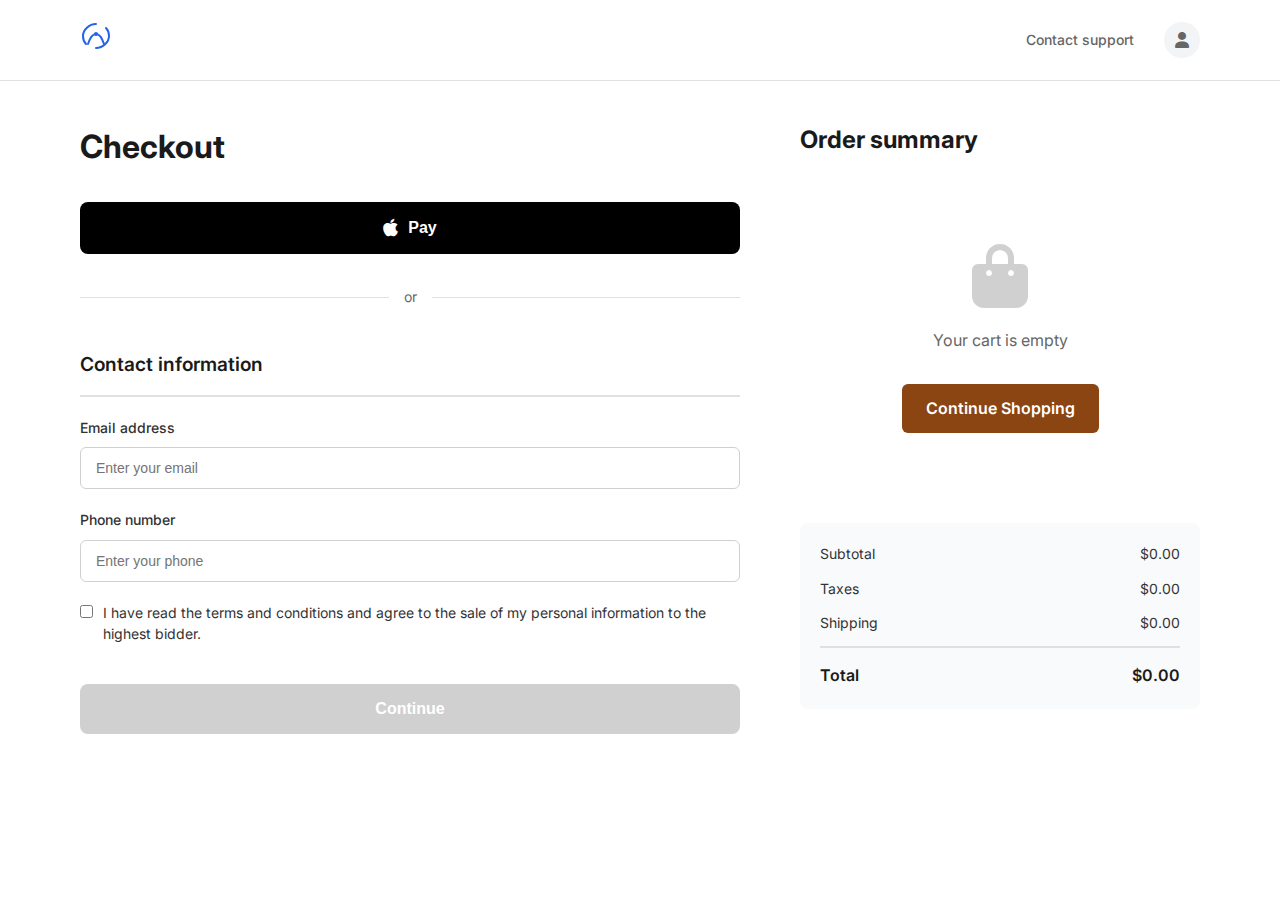
<file: checkout.html>
<!DOCTYPE html>
<html lang="en">
<head>
    <meta charset="UTF-8">
    <meta name="viewport" content="width=device-width, initial-scale=1.0">
    <title>Checkout - Elegance Store</title>
    <link rel="stylesheet" href="checkout-style.css">
    <link href="https://fonts.googleapis.com/css2?family=Inter:wght@300;400;500;600;700&display=swap" rel="stylesheet">
    <link rel="stylesheet" href="https://cdnjs.cloudflare.com/ajax/libs/font-awesome/6.0.0/css/all.min.css">
</head>
<body>
    <!-- Header -->
    <header class="checkout-header">
        <div class="header-container">
            <a href="index.html" class="logo">
                <svg width="32" height="32" viewBox="0 0 32 32" fill="none">
                    <path d="M16 4C9 4 3 10 3 16C3 19 4 22 6 24" stroke="currentColor" stroke-width="2" stroke-linecap="round"/>
                    <path d="M16 28C23 28 29 22 29 16C29 13 28 10 26 8" stroke="currentColor" stroke-width="2" stroke-linecap="round"/>
                    <path d="M16 12C14.9 12 14 12.9 14 14C14 15.1 14.9 16 16 16C17.1 16 18 15.1 18 14C18 12.9 17.1 12 16 12Z" fill="currentColor"/>
                    <path d="M8 24C10 18 12 14 16 14C20 14 22 18 24 24" stroke="currentColor" stroke-width="2" stroke-linecap="round"/>
                </svg>
            </a>
            <div class="header-right">
                <a href="#" class="contact-support">Contact support</a>
                <div class="user-icon">
                    <i class="fas fa-user"></i>
                </div>
            </div>
        </div>
    </header>

    <!-- Checkout Main Container -->
    <div class="checkout-container">
        <!-- Right Column - Checkout Form -->
        <div class="checkout-form-column">
            <h1 class="checkout-title">Checkout</h1>
            
            <!-- Apple Pay Button -->
            <button class="apple-pay-btn">
                <i class="fab fa-apple"></i>
                <span>Pay</span>
            </button>
            
            <div class="divider">
                <span class="divider-text">or</span>
            </div>

            <!-- Contact Information -->
            <div class="checkout-section">
                <h2 class="section-heading">Contact information</h2>
                <div class="form-group">
                    <label for="email">Email address</label>
                    <input type="email" id="email" placeholder="Enter your email" required>
                </div>
                <div class="form-group">
                    <label for="phone">Phone number</label>
                    <input type="tel" id="phone" placeholder="Enter your phone" required>
                </div>
                <div class="form-group checkbox-group">
                    <input type="checkbox" id="terms" required>
                    <label for="terms">I have read the terms and conditions and agree to the sale of my personal information to the highest bidder.</label>
                </div>
                <button class="continue-btn" id="continue-btn">Continue</button>
            </div>

            <!-- Payment Details -->
            <div class="checkout-section collapsed" id="payment-section">
                <h2 class="section-heading">Payment details</h2>
                <div class="payment-options">
                    <div class="payment-option" data-payment="upi">
                        <input type="radio" name="payment-method" id="upi" value="upi" required>
                        <label for="upi">
                            <i class="fas fa-mobile-alt"></i>
                            <span>UPI</span>
                        </label>
                    </div>
                    <div class="payment-option" data-payment="credit-card">
                        <input type="radio" name="payment-method" id="credit-card" value="credit-card">
                        <label for="credit-card">
                            <i class="fas fa-credit-card"></i>
                            <span>Credit Card</span>
                        </label>
                    </div>
                    <div class="payment-option" data-payment="debit-card">
                        <input type="radio" name="payment-method" id="debit-card" value="debit-card">
                        <label for="debit-card">
                            <i class="fas fa-credit-card"></i>
                            <span>Debit Card</span>
                        </label>
                    </div>
                    <div class="payment-option" data-payment="net-banking">
                        <input type="radio" name="payment-method" id="net-banking" value="net-banking">
                        <label for="net-banking">
                            <i class="fas fa-university"></i>
                            <span>Net Banking</span>
                        </label>
                    </div>
                </div>
                <button class="continue-btn" id="continue-payment-btn">Continue</button>
            </div>

            <!-- Shipping Address -->
            <div class="checkout-section collapsed" id="shipping-section">
                <h2 class="section-heading">Shipping address</h2>
                <div class="form-group">
                    <label for="shipping-name">Full name</label>
                    <input type="text" id="shipping-name" placeholder="Enter your full name" required>
                </div>
                <div class="form-group">
                    <label for="shipping-address">Address</label>
                    <input type="text" id="shipping-address" placeholder="Street address" required>
                </div>
                <div class="form-group">
                    <label for="shipping-city">City</label>
                    <input type="text" id="shipping-city" placeholder="Enter city" required>
                </div>
                <div class="form-row">
                    <div class="form-group">
                        <label for="shipping-state">State</label>
                        <input type="text" id="shipping-state" placeholder="State" required>
                    </div>
                    <div class="form-group">
                        <label for="shipping-zip">ZIP code</label>
                        <input type="text" id="shipping-zip" placeholder="ZIP" required>
                    </div>
                </div>
                <div class="form-group checkbox-group">
                    <input type="checkbox" id="same-as-billing">
                    <label for="same-as-billing">Use same address for billing</label>
                </div>
                <button class="continue-btn" id="continue-shipping-btn">Continue</button>
            </div>

            <!-- Billing Address -->
            <div class="checkout-section collapsed" id="billing-section">
                <h2 class="section-heading">Billing address</h2>
                <div class="form-group">
                    <label for="billing-name">Full name</label>
                    <input type="text" id="billing-name" placeholder="Enter your full name" required>
                </div>
                <div class="form-group">
                    <label for="billing-address">Address</label>
                    <input type="text" id="billing-address" placeholder="Street address" required>
                </div>
                <div class="form-group">
                    <label for="billing-city">City</label>
                    <input type="text" id="billing-city" placeholder="Enter city" required>
                </div>
                <div class="form-row">
                    <div class="form-group">
                        <label for="billing-state">State</label>
                        <input type="text" id="billing-state" placeholder="State" required>
                    </div>
                    <div class="form-group">
                        <label for="billing-zip">ZIP code</label>
                        <input type="text" id="billing-zip" placeholder="ZIP" required>
                    </div>
                </div>
                <button class="continue-btn" id="continue-billing-btn">Continue</button>
            </div>

            <!-- Review Section -->
            <div class="checkout-section collapsed" id="review-section">
                <h2 class="section-heading">Review</h2>
                <div class="review-content">
                    <p>Please review your order details before proceeding.</p>
                </div>
                <button class="place-order-btn" id="place-order-btn">Place Order</button>
            </div>
        </div>

        <!-- Left Column - Order Summary -->
        <div class="order-summary-column">
            <h2 class="summary-title">Order summary</h2>
            <div class="order-items" id="order-items">
                <!-- Order items will be populated by JavaScript -->
            </div>
            <div class="order-summary-footer">
                <div class="summary-row">
                    <span>Subtotal</span>
                    <span id="summary-subtotal">$0.00</span>
                </div>
                <div class="summary-row">
                    <span>Taxes</span>
                    <span id="summary-taxes">$0.00</span>
                </div>
                <div class="summary-row">
                    <span>Shipping</span>
                    <span id="summary-shipping">$0.00</span>
                </div>
                <div class="summary-row total-row">
                    <span>Total</span>
                    <span id="summary-total">$0.00</span>
                </div>
            </div>
        </div>
    </div>

    <script src="checkout-script.js"></script>
</body>
</html>
</file>
<file: checkout-style.css>
/* Reset and Base Styles */
* {
    margin: 0;
    padding: 0;
    box-sizing: border-box;
}

body {
    font-family: 'Inter', sans-serif;
    line-height: 1.6;
    color: #333;
    background: #ffffff;
}

/* Header */
.checkout-header {
    background: #ffffff;
    border-bottom: 1px solid #e0e0e0;
    padding: 20px 0;
    position: sticky;
    top: 0;
    z-index: 100;
}

.header-container {
    max-width: 1200px;
    margin: 0 auto;
    padding: 0 40px;
    display: flex;
    justify-content: space-between;
    align-items: center;
}

.logo {
    display: inline-block;
    cursor: pointer;
}

.logo svg {
    color: #2563eb;
}

.header-right {
    display: flex;
    align-items: center;
    gap: 30px;
}

.contact-support {
    color: #666;
    text-decoration: none;
    font-size: 14px;
    font-weight: 500;
    transition: color 0.3s ease;
}

.contact-support:hover {
    color: #2563eb;
}

.user-icon {
    width: 36px;
    height: 36px;
    border-radius: 50%;
    background: #f3f4f6;
    display: flex;
    align-items: center;
    justify-content: center;
    cursor: pointer;
    transition: background 0.3s ease;
}

.user-icon:hover {
    background: #e5e7eb;
}

.user-icon i {
    color: #666;
    font-size: 16px;
}

/* Checkout Container */
.checkout-container {
    max-width: 1200px;
    margin: 0 auto;
    padding: 40px;
    display: grid;
    grid-template-columns: 1fr 400px;
    gap: 60px;
}

/* Checkout Title */
.checkout-title {
    font-size: 2rem;
    font-weight: 700;
    color: #1a1a1a;
    margin-bottom: 30px;
}

/* Apple Pay Button */
.apple-pay-btn {
    width: 100%;
    background: #000000;
    color: white;
    border: none;
    padding: 16px 24px;
    border-radius: 8px;
    font-size: 16px;
    font-weight: 600;
    cursor: pointer;
    display: flex;
    align-items: center;
    justify-content: center;
    gap: 10px;
    margin-bottom: 20px;
    transition: background 0.3s ease;
}

.apple-pay-btn:hover {
    background: #333333;
}

.apple-pay-btn i {
    font-size: 20px;
}

/* Divider */
.divider {
    position: relative;
    text-align: center;
    margin: 30px 0;
}

.divider::before {
    content: '';
    position: absolute;
    top: 50%;
    left: 0;
    right: 0;
    height: 1px;
    background: #e0e0e0;
}

.divider-text {
    background: white;
    padding: 0 15px;
    color: #666;
    font-size: 14px;
    position: relative;
}

/* Checkout Section */
.checkout-section {
    margin-top: 40px;
}

.checkout-section.collapsed {
    display: none;
}

.checkout-section.active {
    display: block;
}

.section-heading {
    font-size: 1.2rem;
    font-weight: 600;
    color: #1a1a1a;
    margin-bottom: 20px;
    padding-bottom: 15px;
    border-bottom: 2px solid #e0e0e0;
}

/* Form Styles */
.form-group {
    margin-bottom: 20px;
}

.form-group label {
    display: block;
    margin-bottom: 8px;
    font-size: 14px;
    font-weight: 500;
    color: #333;
}

.form-group input[type="text"],
.form-group input[type="email"],
.form-group input[type="tel"] {
    width: 100%;
    padding: 12px 15px;
    border: 1px solid #d0d0d0;
    border-radius: 6px;
    font-size: 14px;
    transition: border-color 0.3s ease;
}

.form-group input:focus {
    outline: none;
    border-color: #2563eb;
}

.form-row {
    display: grid;
    grid-template-columns: 1fr 1fr;
    gap: 20px;
}

.checkbox-group {
    display: flex;
    align-items: flex-start;
    gap: 10px;
}

.checkbox-group input[type="checkbox"] {
    margin-top: 3px;
    cursor: pointer;
}

.checkbox-group label {
    margin: 0;
    font-weight: 400;
    cursor: pointer;
    line-height: 1.5;
}

/* Buttons */
.continue-btn,
.place-order-btn {
    width: 100%;
    background: #d0d0d0;
    color: white;
    border: none;
    padding: 16px 24px;
    border-radius: 8px;
    font-size: 16px;
    font-weight: 600;
    cursor: pointer;
    margin-top: 20px;
    transition: background 0.3s ease;
}

.continue-btn:hover,
.place-order-btn:hover {
    background: #b0b0b0;
}

.place-order-btn {
    background: #8b4513;
}

.place-order-btn:hover {
    background: #6b3410;
}

/* Payment Options */
.payment-options {
    display: grid;
    grid-template-columns: 1fr 1fr;
    gap: 15px;
    margin-bottom: 20px;
}

.payment-option {
    position: relative;
}

.payment-option input[type="radio"] {
    position: absolute;
    opacity: 0;
    cursor: pointer;
}

.payment-option label {
    display: flex;
    align-items: center;
    justify-content: center;
    gap: 10px;
    padding: 15px;
    border: 2px solid #e0e0e0;
    border-radius: 8px;
    cursor: pointer;
    transition: all 0.3s ease;
    background: white;
}

.payment-option label i {
    font-size: 20px;
    color: #666;
}

.payment-option label span {
    font-size: 14px;
    font-weight: 500;
    color: #333;
}

.payment-option input[type="radio"]:checked + label {
    border-color: #2563eb;
    background: #eff6ff;
}

.payment-option input[type="radio"]:checked + label i,
.payment-option input[type="radio"]:checked + label span {
    color: #2563eb;
}

/* Order Summary */
.order-summary-column {
    position: sticky;
    top: 100px;
    align-self: start;
}

.summary-title {
    font-size: 1.5rem;
    font-weight: 700;
    color: #1a1a1a;
    margin-bottom: 25px;
}

.order-items {
    margin-bottom: 30px;
}

.order-item {
    display: flex;
    gap: 15px;
    margin-bottom: 20px;
    padding-bottom: 20px;
    border-bottom: 1px solid #f0f0f0;
}

.order-item:last-child {
    border-bottom: none;
}

.order-item img {
    width: 80px;
    height: 80px;
    border-radius: 8px;
    object-fit: cover;
}

.order-item-details {
    flex: 1;
}

.order-item-details h4 {
    font-size: 14px;
    font-weight: 600;
    color: #1a1a1a;
    margin-bottom: 5px;
}

.order-item-details p {
    font-size: 13px;
    color: #666;
    margin-bottom: 5px;
}

.order-item-details .item-price {
    font-weight: 600;
    color: #333;
    margin-top: 5px;
}

.order-item-actions {
    display: flex;
    gap: 10px;
    margin-top: 8px;
}

.order-item-actions a {
    font-size: 12px;
    color: #9333ea;
    text-decoration: none;
    transition: color 0.3s ease;
}

.order-item-actions a:hover {
    color: #7c3aed;
}

/* Order Summary Footer */
.order-summary-footer {
    background: #f9fafb;
    padding: 20px;
    border-radius: 8px;
}

.summary-row {
    display: flex;
    justify-content: space-between;
    margin-bottom: 12px;
    font-size: 14px;
    color: #333;
}

.summary-row:last-child {
    margin-bottom: 0;
}

.total-row {
    padding-top: 15px;
    border-top: 2px solid #e0e0e0;
    margin-top: 10px;
    font-size: 16px;
    font-weight: 600;
    color: #1a1a1a;
}

/* Review Section */
.review-content {
    background: #f9fafb;
    padding: 20px;
    border-radius: 8px;
    margin-bottom: 20px;
}

.review-content p {
    color: #666;
    font-size: 14px;
}

/* Responsive Design */
@media (max-width: 968px) {
    .checkout-container {
        grid-template-columns: 1fr;
        gap: 40px;
    }

    .order-summary-column {
        position: static;
    }

    .payment-options {
        grid-template-columns: 1fr;
    }
}

@media (max-width: 640px) {
    .header-container {
        padding: 0 20px;
    }

    .checkout-container {
        padding: 20px;
    }

    .form-row {
        grid-template-columns: 1fr;
    }
}

/* Empty Cart Message */
.empty-cart-message {
    text-align: center;
    padding: 60px 20px;
}

.empty-cart-message i {
    font-size: 64px;
    color: #d0d0d0;
    margin-bottom: 20px;
}

.empty-cart-message p {
    color: #666;
    font-size: 16px;
    margin-bottom: 30px;
}

.empty-cart-message a {
    display: inline-block;
    background: #8b4513;
    color: white;
    padding: 12px 24px;
    border-radius: 6px;
    text-decoration: none;
    font-weight: 600;
    transition: background 0.3s ease;
}

.empty-cart-message a:hover {
    background: #6b3410;
}
</file>
